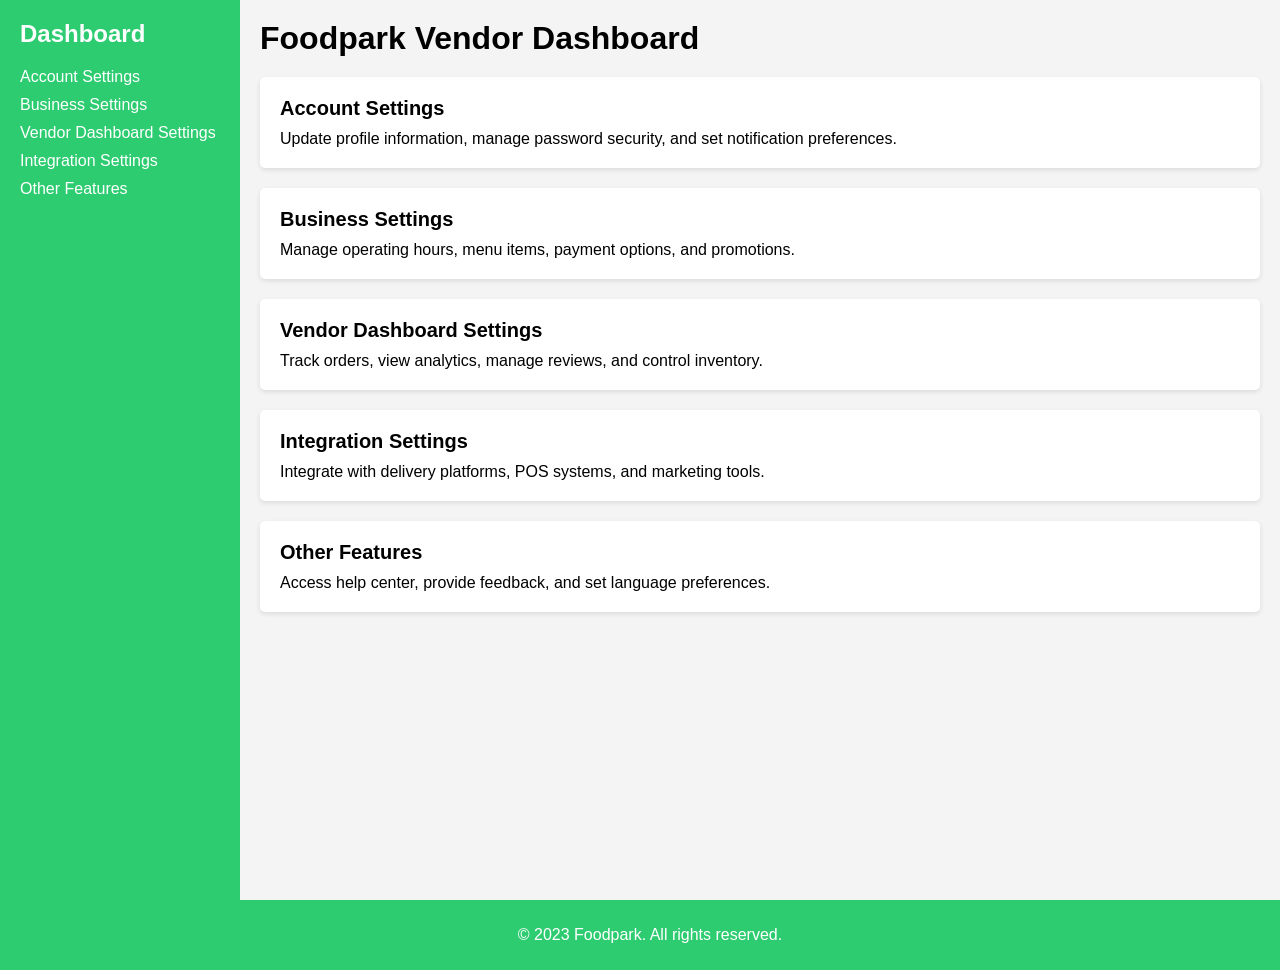
<file: index.html>
<!DOCTYPE html>
<html lang="en">
<head>
    <meta charset="UTF-8">
    <meta name="viewport" content="width=device-width, initial-scale=1.0">
    <title>Foodpark Vendor Dashboard</title>
    <style>
        body {
            font-family: sans-serif;
            margin: 0;
            padding: 0;
            background-color: #f4f4f4;
        }

        .container {
            display: flex;
            min-height: 100vh;
            background-color: #f4f4f4;
        }

        .sidebar {
            width: 200px;
            background-color: #2ecc71;
            color: #fff;
            padding: 20px;
        }

        .sidebar h1 {
            margin-top: 0;
            font-size: 24px;
            margin-bottom: 20px;
        }

        .sidebar ul {
            list-style: none;
            padding: 0;
        }

        .sidebar li {
            margin-bottom: 10px;
        }

        .sidebar a {
            color: #fff;
            text-decoration: none;
        }

        .main {
            flex: 1;
            padding: 20px;
        }

        .main h1 {
            margin-top: 0;
            font-size: 32px;
            margin-bottom: 20px;
        }

        .card {
            background-color: #fff;
            padding: 20px;
            border-radius: 5px;
            box-shadow: 0 2px 5px rgba(0, 0, 0, 0.1);
            margin-bottom: 20px;
        }

        .card h2 {
            margin-top: 0;
            font-size: 20px;
            margin-bottom: 10px;
        }

        .card p {
            font-size: 16px;
            margin: 0;
        }

        .footer {
            text-align: center;
            padding: 10px;
            background-color: #2ecc71;
            color: #fff;
            position: relative;
            bottom: 0;
            width: 100%;
        }
    </style>
</head>
<body>
    <div class="container">
        <div class="sidebar">
            <h1>Dashboard</h1>
            <ul>
                <li><a href="#account-settings">Account Settings</a></li>
                <li><a href="#business-settings">Business Settings</a></li>
                <li><a href="#vendor-dashboard-settings">Vendor Dashboard Settings</a></li>
                <li><a href="#integration-settings">Integration Settings</a></li>
                <li><a href="#other-features">Other Features</a></li>
            </ul>
        </div>
        <div class="main">
            <h1>Foodpark Vendor Dashboard</h1>
            <div class="card" id="account-settings">
                <h2>Account Settings</h2>
                <p>Update profile information, manage password security, and set notification preferences.</p>
            </div>
            <div class="card" id="business-settings">
                <h2>Business Settings</h2>
                <p>Manage operating hours, menu items, payment options, and promotions.</p>
            </div>
            <div class="card" id="vendor-dashboard-settings">
                <h2>Vendor Dashboard Settings</h2>
                <p>Track orders, view analytics, manage reviews, and control inventory.</p>
            </div>
            <div class="card" id="integration-settings">
                <h2>Integration Settings</h2>
                <p>Integrate with delivery platforms, POS systems, and marketing tools.</p>
            </div>
            <div class="card" id="other-features">
                <h2>Other Features</h2>
                <p>Access help center, provide feedback, and set language preferences.</p>
            </div>
        </div>
    </div>
    <div class="footer">
        <p>&copy; 2023 Foodpark. All rights reserved.</p>
    </div>
</body>
</html>
</file>
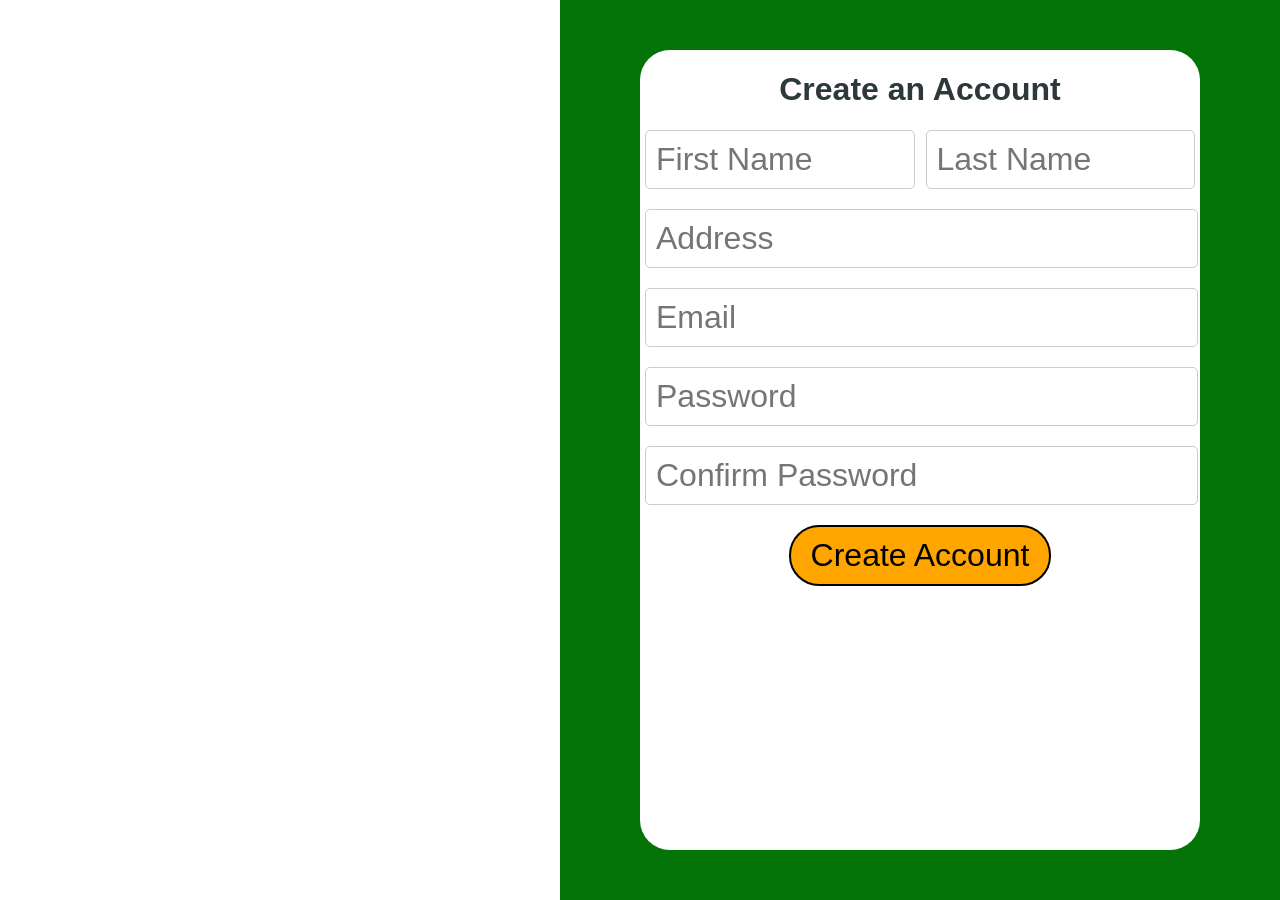
<file: createAccount(1).html>
<!DOCTYPE html>
<html lang="en">
<head>
    <meta charset="UTF-8">
    <meta name="viewport" content="width=device-width, initial-scale=1.0">
    <title>Create an Account</title>
    <style>
        body {
            margin: 0;
            display: flex;
            height: 100vh;
        }
        .form-container {
            width: 90%; /* Responsive width */
            max-width: 500px;
            background-color: rgba(255, 255, 255, 0.9); /* White background */
            padding: 20px;
            border-radius: 10px; /* Rounded corners */
            box-shadow: 0 0 10px rgba(0, 0, 0, 0.3); /* Shadow for depth */
        }

        .left-section {
            flex: 1;
            background-image: url(https://lh3.googleusercontent.com/p/AF1QipM1LFmBmTAyqtnVsAxFvxvP789ask9GyGewi3wI=s680-w680-h510);
            background-size: cover;
            background-position: center;
        }

        .right-section {
            flex: 1;
            background-color: #047409; 
            padding-left: 80px;
            padding-right: 80px;
            padding-top: 50px;
            padding-bottom: 50px;
            display: flex;
            flex-direction: column;
            justify-content: center;
        }

        h1 {
            text-align: center;
            font-family: Arial, sans-serif;
            color: #2d383a;
        }

        .form-group {
            margin: 20px 5px; /* Adjusted margin */
        }

        .form-group input {
            width: 96.5%;
            padding: 10px;
            border: 1px solid #ccc;
            border-radius: 5px;
            font-size: 2em;
        }

        .name-container {
            display: flex; 
            justify-content: space-between;
            margin: 20px 5px; 
        }

        .name-container input {
            width: 45%; /* Adjust width to fit side by side */
            padding: 10px;
            border: 1px solid #ccc;
            border-radius: 5px;
            font-size: 2em;
        }

        .border1 {
            border: 0;
        }

        .submit-button:hover {
            background-color: orangered;
            transform: scale(1.05); 
            box-shadow: 0 4px 15px rgba(0,0,0,0.2);
        }

        .back-ground {
            background-color: white;
            height: 100%;
            border-radius: 30px;
        }

        .form-iso {
            text-align: center;
        }

        .submit-button {
            font-size: 2em;
            padding: 10px 20px; 
            border: 2px solid #000; 
            border-radius: 30px; 
            background-color: orange; 
            cursor: pointer; 
        }
    </style>
</head>
<body>

    <div class="left-section"></div>
    <div class="right-section">
        <div class="back-ground">
            <h1>Create an Account</h1>
            <form>
                <div class="border1">
                    <div class="name-container">
                        <input type="text" placeholder="First Name" required>
                        <input type="text" placeholder="Last Name" required>
                    </div>
                </div>
                <div class="form-group">
                    <input type="text" placeholder="Address" required>
                </div>
                <div class="form-group">
                    <input type="email" placeholder="Email" required>
                </div>
                <div class="form-group">
                    <input type="password" placeholder="Password" required>
                </div>
                <div class="form-group">
                    <input type="password" placeholder="Confirm Password" required>
                </div>
                <div class="form-iso">
                    <button type="submit" class="submit-button">Create Account</button>
                </div>
            </form>
        </div>
    </div>

</body>
</html>
</file>
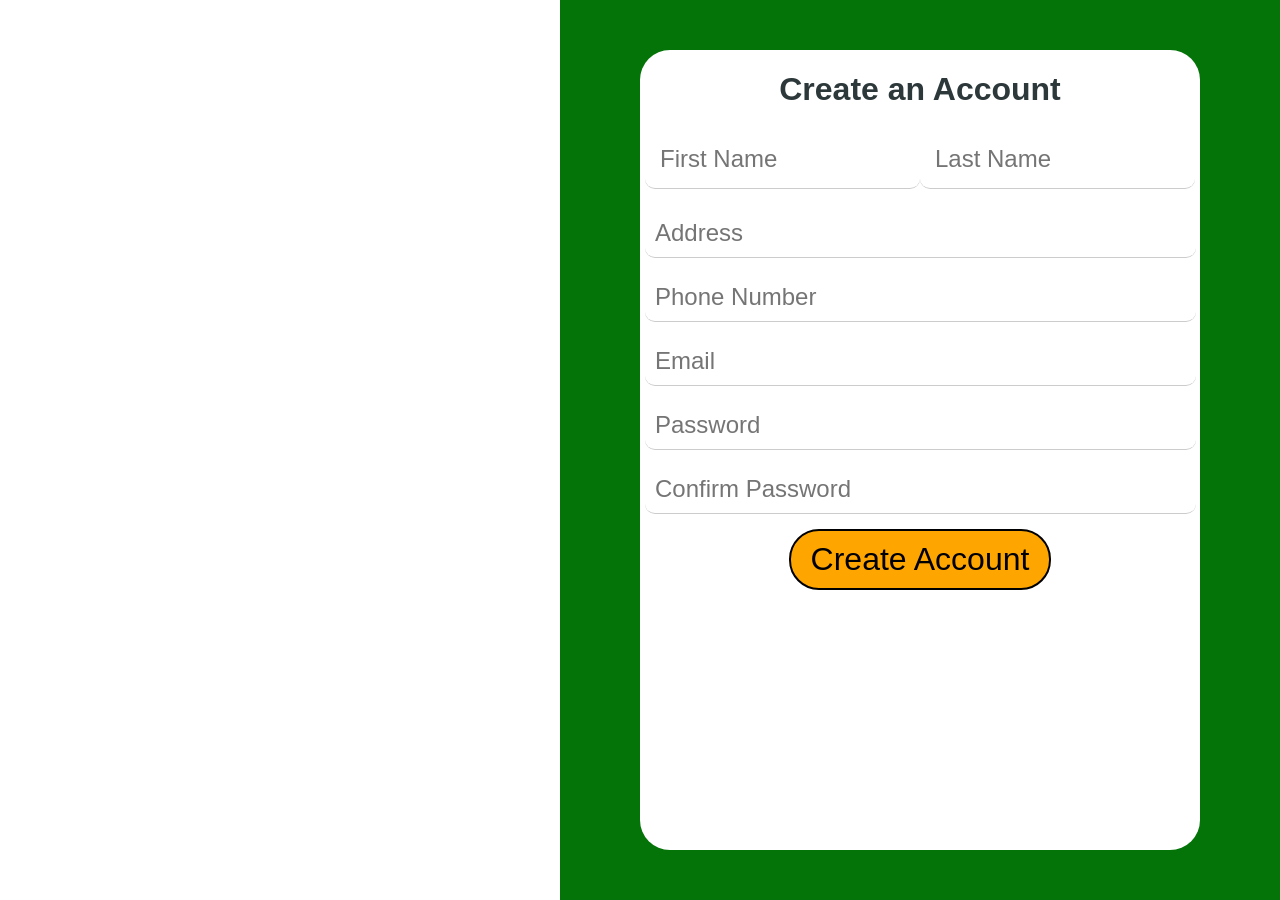
<file: createAccount.html>
<!DOCTYPE html>
<html lang="en">
<head>
    <meta charset="UTF-8">
    <meta name="viewport" content="width=device-width, initial-scale=1.0">
    <title>Create an Account</title>
    <style>
        body {
            margin: 0;
            display: flex;
            height: 100vh;
        }
        .form-container {
            width: 90%; 
            max-width: 500px;
            background-color: rgba(255, 255, 255, 0.9); 
            padding: 20px;
            border-radius: 10px; 
            box-shadow: 0 0 10px rgba(0, 0, 0, 0.3); 
        }

        .left-section {
            flex: 1;
            background-image: url(https://lh3.googleusercontent.com/p/AF1QipM1LFmBmTAyqtnVsAxFvxvP789ask9GyGewi3wI=s680-w680-h510);
            background-size: cover;
            background-position: center;
        }

        .right-section {
            flex: 1;
            background-color: #047409; 
            padding-left: 80px;
            padding-right: 80px;
            padding-top: 50px;
            padding-bottom: 50px;
            display: flex;
            flex-direction: column;
            justify-content: center;
        }

        h1 {
            text-align: center;
            font-family: Arial, sans-serif;
            color: #2d383a;
        }

        .form-group {
            margin: 15px 5px; 
        }

        .form-group input {
            width: 96.5%;
            padding: 10px;
            border: 1px solid #ccc;
            border-radius: 10px;
            font-size: 1.5em;
            border-top: black;
            border-left: black;
            border-right: black;
        }

        .name-container {
            display: flex; 
            justify-content: space-between;
            margin: 20px 5px; 
        }

        .name-container input {
            width: 45%;
            padding: 15px;
            border: 1px solid #ccc;
            border-radius: 10px;
            font-size: 1.5em;
            border-top: black;
            border-left: black;
            border-right: black;
        }

        .border1 {
            border: 0;
        }

        .submit-button:hover {
            background-color: orangered;
            transform: scale(1.05); 
            box-shadow: 0 4px 15px rgba(0,0,0,0.2);
        }

        .back-ground {
            background-color: white;
            height: 100%;
            border-radius: 30px;
        }

        .form-iso {
            text-align: center;
        }

        .submit-button {
            font-size: 2em;
            padding: 10px 20px; 
            border: 2px solid #000; 
            border-radius: 30px; 
            background-color: orange; 
            cursor: pointer; 
        }
    </style>
</head>
<body>

    <div class="left-section"></div>
    <div class="right-section">
        <div class="back-ground">
            <h1>Create an Account</h1>
            <form action="connect.php" method="POST">
                <div class="border1">
                    <div class="name-container">
                        <input type="text" placeholder="First Name"  name="firstname">
                        <input type="text" placeholder="Last Name" name="lastname">
                    </div>
                </div>
                <div class="form-group">
                    <input type="text" placeholder="Address" name="address">
                </div>
                <div class="form-group">
                    <input type="text" placeholder="Phone Number" name="phonenumber">
                </div>
                <div class="form-group">
                    <input type="email" placeholder="Email" name="email">
                </div>
                <div class="form-group">
                    <input type="password" placeholder="Password" name="password">
                </div>
                <div class="form-group">
                    <input type="password" placeholder="Confirm Password" name="confirmpassword">
                </div>
                <div class="form-iso">
                    <button type="submit" class="submit-button">Create Account</button>
                </div>
            </form>
        </div>
    </div>

</body>
</html>
</file>
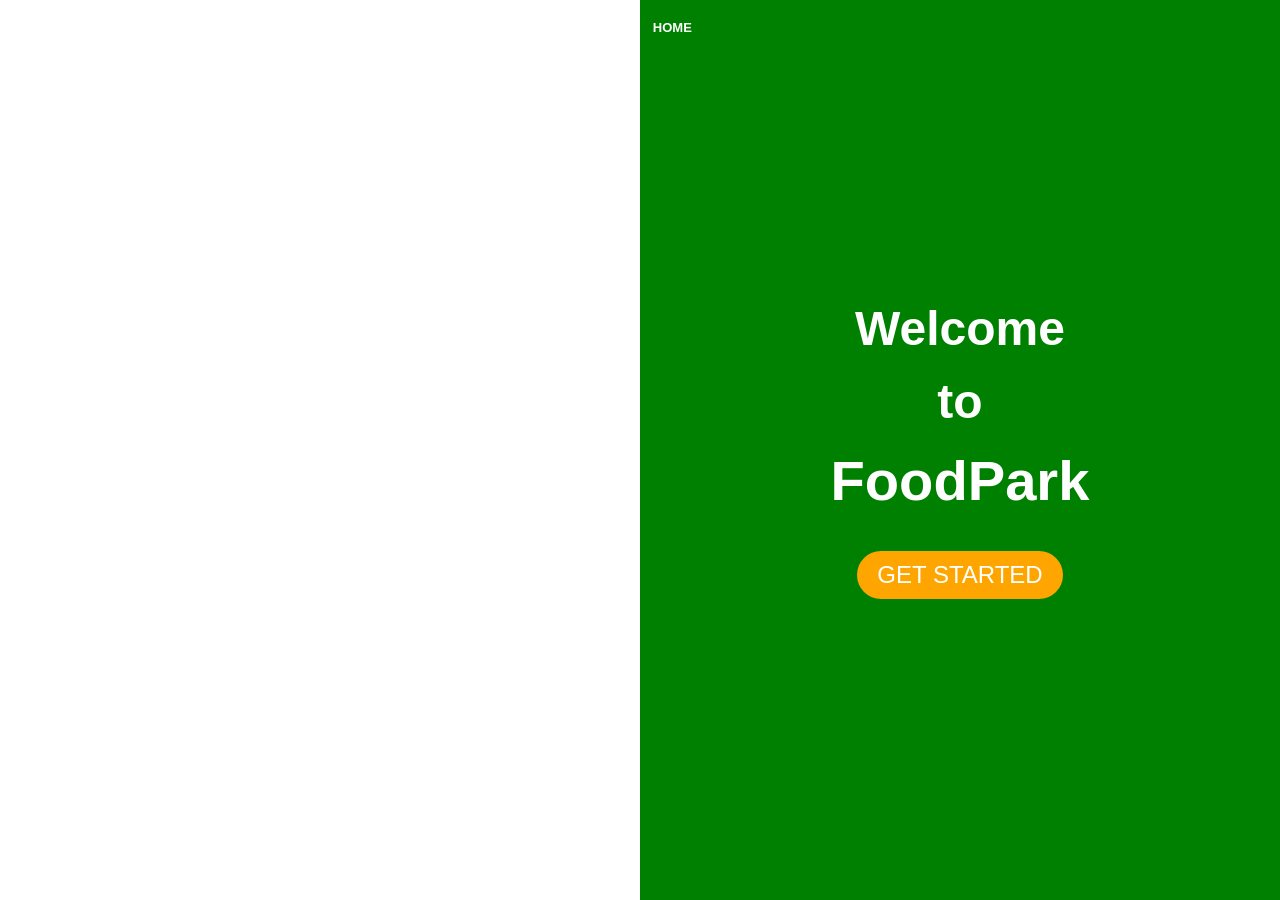
<file: getStarted(1).html>
<!DOCTYPE html>
<html lang="en">
<head>
    <meta charset="UTF-8">
    <meta name="viewport" content="width=device-width, initial-scale=1.0">
    <title>FoodPark Welcome</title>
    <style>
        body {
            margin: 0;
            font-family: Arial, sans-serif;
            display: flex;
            height: 100vh;
        }
        .left-side {
            background-image: url(https://lh3.googleusercontent.com/p/AF1QipM1LFmBmTAyqtnVsAxFvxvP789ask9GyGewi3wI=s680-w680-h510);
            background-size: cover;
            flex: 1;
        }
        .right-side {
            background-color: green;
            color: white;
            display: flex;
            flex-direction: column;
            justify-content: center;
            align-items: center;
            flex: 1;
            text-align: center;
        }
        h1 {
            font-size: 3em;
            margin: 0;
        }
        p {
            font-size: 3em;
            margin: 0;
        }
        .get-started {
            background-color: orange;
            color: white;
            padding: 10px 20px;
            border: none;
            border-radius: 40px;
            font-size: 1.5em;
            cursor: pointer;
            margin-top: 20px;
        }
        .nav {
    position: absolute; 
    top: 1%; 
    left: 51%; 
        }

        .get-started:hover{
         background-color: orangered;
        }
        h2{
            font-size: small;
            top: 0%;
        }
    </style>
</head>
<body>

    <div class="left-side">
        
    </div>
    
    <div class="right-side">
        <div class="nav">
            <h2>HOME</h2></div>
           
        <h1>Welcome </h1>
        <br>
        <h1>to</h1>
       
       <h3><p>FoodPark</p></h3> 
        <button class="get-started">GET STARTED</button>
    </div>

</body>
</html>
</file>
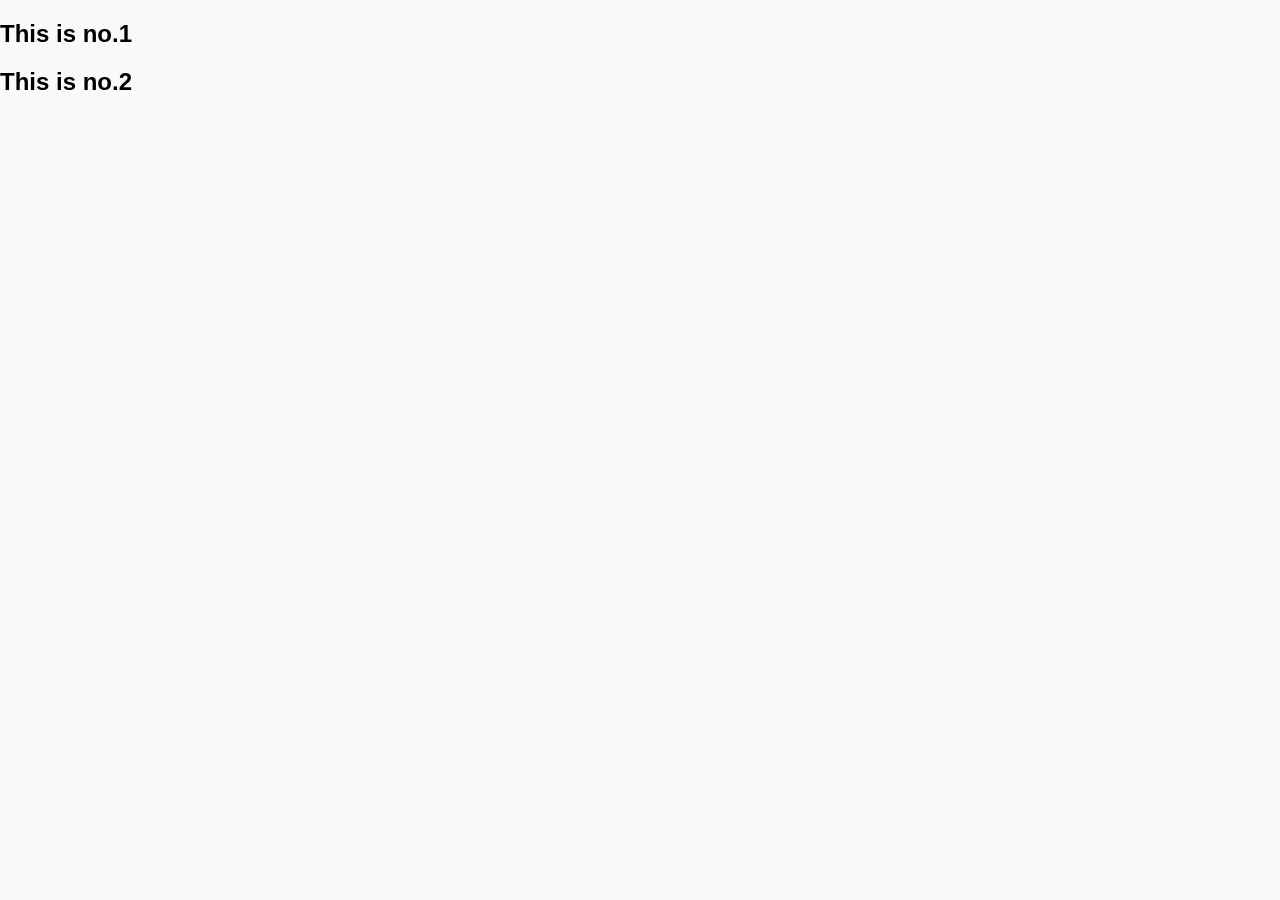
<file: index(1).html>
<!DOCTYPE html>
<html lang="en">
<head>
    <meta charset="UTF-8">
    <meta name="viewport" content="width=device-width, initial-scale=1.0">
    <title>My first website</title>
    <link rel="stylesheet" href="style.css">
</head>
<body>
    <div class = "container">
    <div class="box">
        <h2>This is no.1</h2>
            </div>
    <div class="box">
        <h2>This is no.2</h2>
            </div>
        </div>
</body>
</html>
</file>
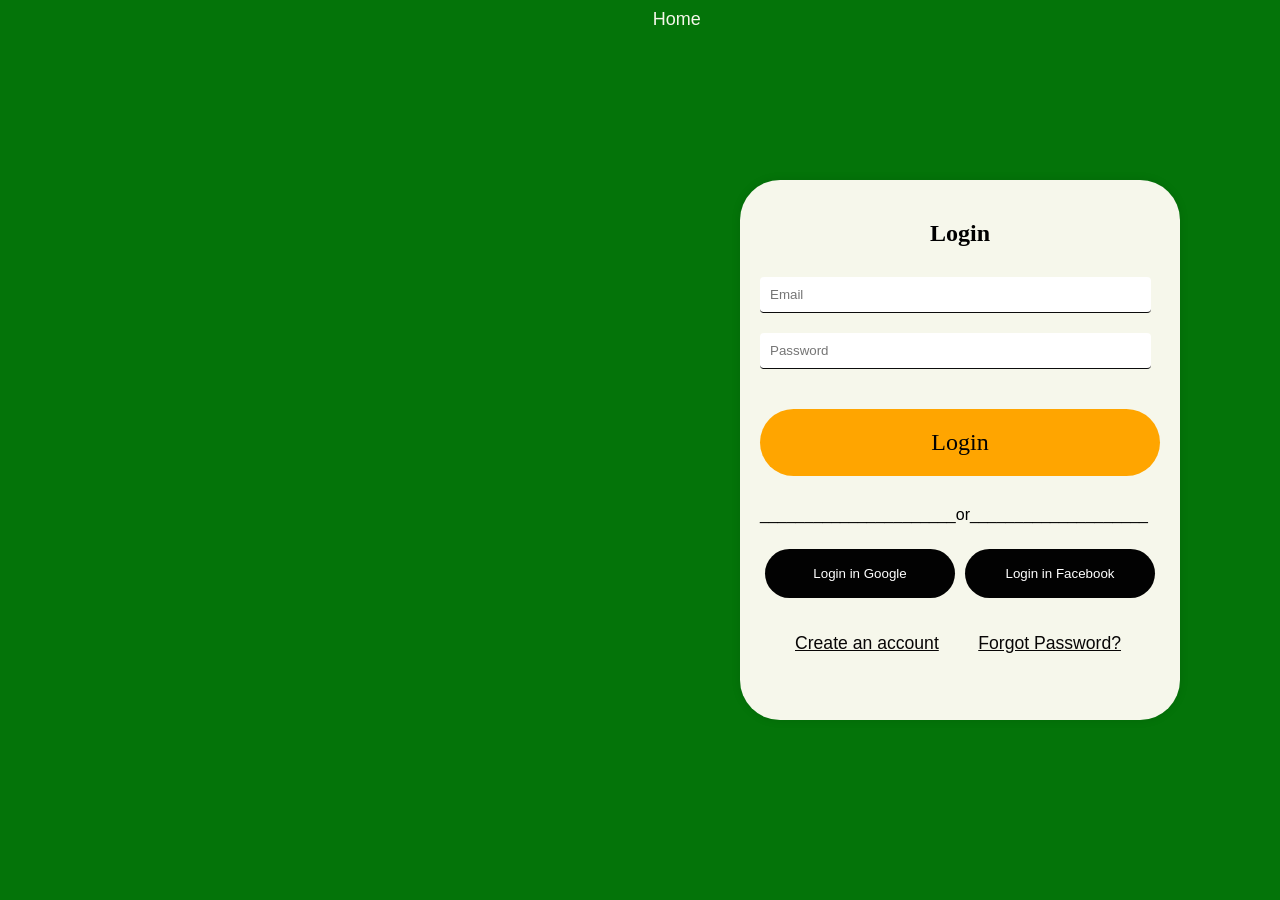
<file: login.html>
<!DOCTYPE html>
<html lang="en">
<head>
    <meta charset="UTF-8">
    <meta name="viewport" content="width=device-width, initial-scale=1.0">
    <title>Login Page</title>
    <style>
        body {
            display: flex;
            height: 100vh;
            margin: 0;
            font-family: Arial, sans-serif;
            background-color: #047409; /* Green background */
        }
        .left-section {
            flex: 1;
            background-image: url(https://lh3.googleusercontent.com/p/AF1QipM1LFmBmTAyqtnVsAxFvxvP789ask9GyGewi3wI=s680-w680-h510); 
            background-size: cover;
            display: flex;
            align-items: center;
            justify-content: center;
            color: white;
            font-size: 2em;
            text-align: center;
        }
        .right-section {
            flex: 1;
            display: flex;
            align-items: center;
            justify-content: center;
        }
        .login-form {
            background-color: #F6F7EB; 
            padding: 20px;
            border-radius: 40px;
            box-shadow: 0 0 10px rgba(0, 0, 0, 0.1);
            width: 400px;
            height: 500px;
        }
        .login-form h2 {
            text-align: center;
        }
        .form-control {
            width: 92.7%;
            padding: 10px;
            margin: 10px 0;
            border: 1px solid #0c0c0c;
            border-radius: 4px;
            border-top: black;
            border-left: black;
            border-right: black;
        }
        .login-button {
            width: 100%;
            padding: 20px;
            background-color: #FFA500; /* Orange button */
            border: none;
            border-radius: 40px;
            color: rgb(3, 3, 3);
            cursor: pointer;
            margin: 30px 0;
            font-family: Georgia, 'Times New Roman', Times, serif;
            font-size: 1.5em;
        }
        .login-button:hover{
            background-color: orangered;
        }
        .social-login {
            display: flex;
            justify-content: space-between;
        }
        
        .social-button {
            flex: 1;
            margin: 5px;
            padding: 10px;
            border: none;
            border-radius: 4px;
            color: white;
            cursor: pointer;
        }
        .google-button {
            background-color: #020202; 
            padding: 17px;
            border-radius: 40px;
            margin-bottom: 35px;
        }
        .google-button:hover{
            background-color: #08b111;
        }
        .facebook-button {
            background-color: #020202; 
            padding: 17px;
            border-radius: 40px;
            margin-bottom: 35px;
        }
        .facebook-button:hover{
          background-color: #1905ac;
        }
        .nav {
            font-size: large;
    position: absolute; 
    top: 1%; 
    left: 51%; 
    color: #F6F7EB;
        }
        h2{
            font-family: Georgia, 'Times New Roman', Times, serif;
        }
        .nav1{
            margin-bottom: 20px;
        }
        
        a{
           color: #080606;
         margin-left: 35px;
           margin-top: 10px;
           font-size: 1.1em;
        }
        a:hover{
            color: #1905ac;
        }
        .social-button google-button:hover{
            background-color: #047409;
        }
    </style>
</head>
<body>

    <div class="left-section">
        
    </div>

    <div class="right-section">
        <div class="nav">Home</div>
        <form class="login-form">
            <h2>Login</h2>
            
            <input type="email" class="form-control" placeholder="Email" required>
            <input type="password" class="form-control" placeholder="Password" required>
            <button type="submit" class="login-button">Login</button>
            <div class="nav1">  ______________________or____________________</div>
            <div class="social-login">
                <button class="social-button google-button">Login in Google</button>
                <button class="social-button facebook-button">Login in Facebook</button>
            </div>
            <div class="nav2">
                <a href="createAccount.html" >Create an account</a>     <a href="#">Forgot Password?</a>
            </div>
        </form>
    </div>

</body>
</html>
</file>
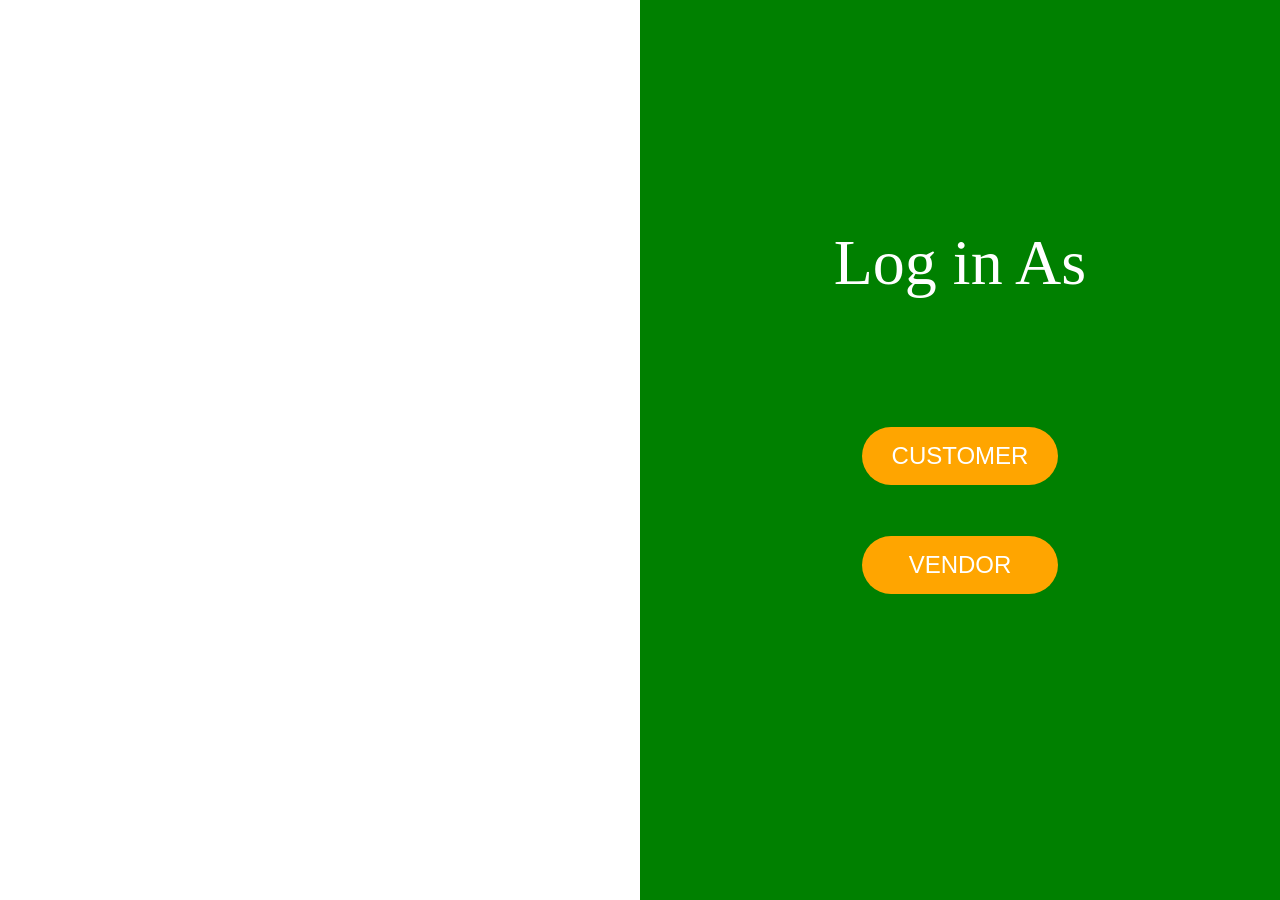
<file: loginAs(1).html>
<!DOCTYPE html>
<html lang="en">
<head>
    <meta charset="UTF-8">
    <meta name="viewport" content="width=device-width, initial-scale=1.0">
    <title>Login Page</title>
    <style>
        body {
            font-family: Arial, sans-serif;
            margin: 0;
            padding: 0;
            display: flex;
            height: 100vh;
        }
        .left-section {
            background-image: url(https://lh3.googleusercontent.com/p/AF1QipM1LFmBmTAyqtnVsAxFvxvP789ask9GyGewi3wI=s680-w680-h510);
            background-size: cover;
            flex: 1;
        }
        .right-section {
            background-color: green; /* Change the color as needed */
            color: white;
            flex: 1;
            display: flex;
            flex-direction: column;
            justify-content: center;
            align-items: center;
            text-align: center;
        }
        .login-title {
            font-size: 4em;
            margin: 20px;
            height: 20%;
            font-family: Georgia, 'Times New Roman', Times, serif;
        }
        .name-container {
            display: flex;
            flex-direction: column;
            align-items: center;
        }
        .login-button {
            background-color: orange; 
            color: white;
            border: none;
            padding: 15px 30px;
            font-size: 1.5em;
            margin: 1px 0; /* Increased vertical space */
            cursor: pointer;
            transition: background-color 0.3s;
            border-radius: 40px;
        }
        .login-button1 {
            background-color: orange; 
            color: white;
            border: none;
            padding: 15px 47px;
            font-size: 1.5em;
            margin: 100px ; /* Increased vertical space */
            cursor: pointer;
            transition: background-color 0.3s;
            border-radius: 40px;
            margin-top: 50px;
        }
        .login-button:hover {
            background-color:orangered; 
        }
        .login-button1:hover {
            background-color:orangered; 
        }
    </style>
</head>
<body>
    <div class="left-section"></div>
    <div class="right-section">
        <div class="login-title">Log in As</div>
        <div class="name-container">
            <button class="login-button">CUSTOMER</button>
            <button class="login-button1">VENDOR</button>
        </div>
    </div>
</body>
</html>
</file>
<file: style.css>
body {
    font-family: Arial, sans-serif;
    margin: 0;
    padding: 0;
    background-color: #f9f9f9;
}

.sidebar {
    width: 200px;
    background-color: #007bff;
    color: white;
    padding: 15px;
    position: fixed;
    height: 100%;
}

.sidebar h1 {
    font-size: 24px;
}

.sidebar ul {
    list-style-type: none;
    padding: 0;
}

.sidebar ul li {
    margin: 10px 0;
}

.sidebar ul li a {
    color: white;
    text-decoration: none;
}

.sidebar ul li a.active {
    font-weight: bold;
}

.content {
    margin-left: 220px;
    padding: 20px;
}

.report-card {
    background-color: white;
    border-radius: 5px;
    padding: 15px;
    margin-bottom: 20px;
    box-shadow: 0 2px 5px rgba(0, 0, 0, 0.1);
}

.report-card h3 {
    margin-top: 0;
}
</file>
